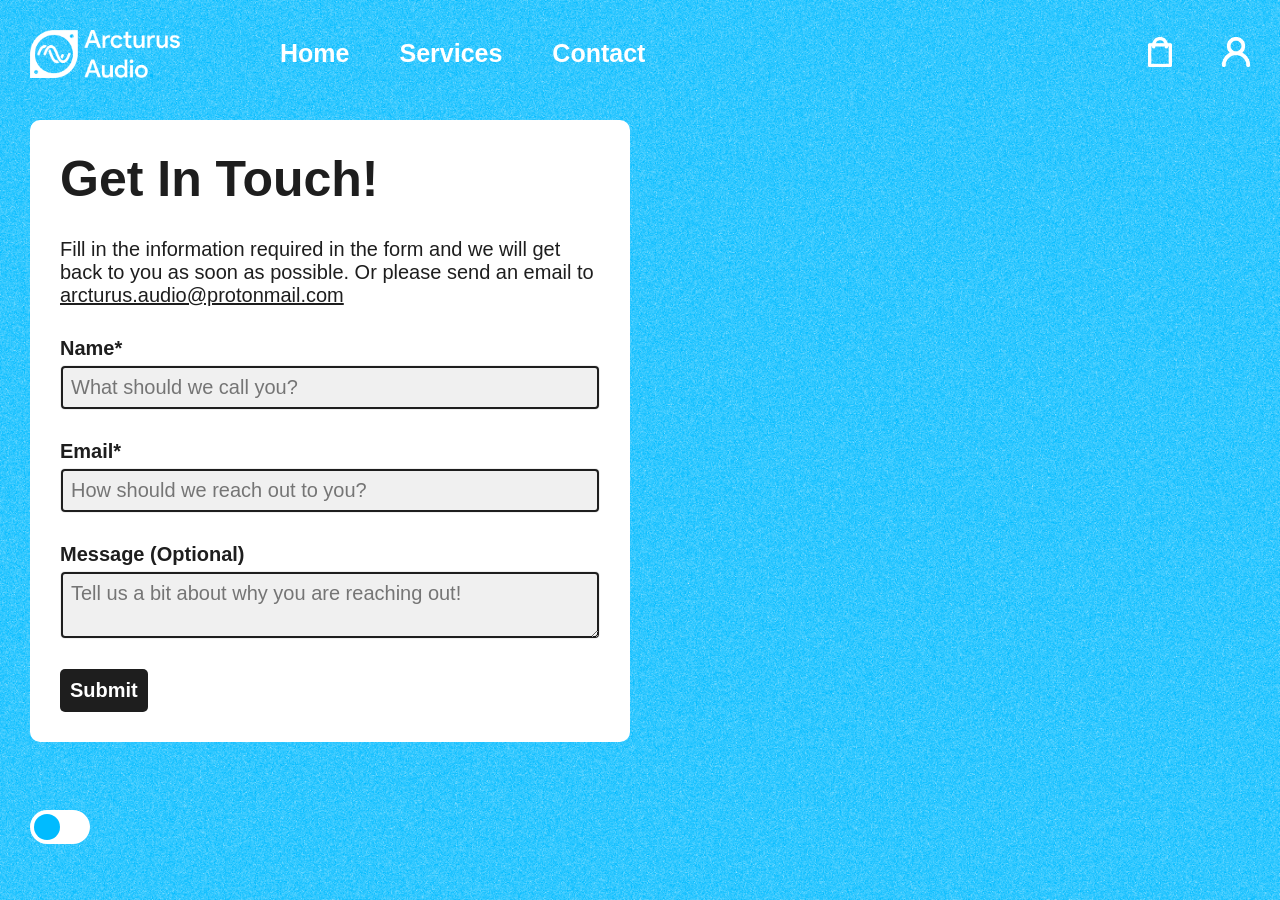
<file: contact.html>
<!DOCTYPE html>
<html>
<head>
  <meta charset="utf-8" />
  <link rel="icon" href="./assets/arcturus-audio-favicon.png" />
  <meta name="viewport" content="width=device-width, initial-scale=1" />
  <meta name="theme-color" content="#000000" />
  <title>Contact</title>
  <link href="https://fonts.cdnfonts.com/css/google-sans" rel="stylesheet">
  <link href="https://fonts.cdnfonts.com/css/sf-pro-display" rel="stylesheet">
  <link rel="stylesheet" href="./styles/contact.css"/>
  
  <!-- Matomo -->
  <script>
    var _paq = window._paq = window._paq || [];
    /* tracker methods like "setCustomDimension" should be called before "trackPageView" */
    _paq.push(['trackPageView']);
    _paq.push(['enableLinkTracking']);
    (function() {
      var u="https://arcturusaudio.matomo.cloud/";
      _paq.push(['setTrackerUrl', u+'matomo.php']);
      _paq.push(['setSiteId', '1']);
      var d=document, g=d.createElement('script'), s=d.getElementsByTagName('script')[0];
      g.async=true; g.src='//cdn.matomo.cloud/arcturusaudio.matomo.cloud/matomo.js'; s.parentNode.insertBefore(g,s);
    })();
  </script>
  <!-- End Matomo Code -->

</head>
<body>

  <!-- Background -->
  <div class="home-background"></div>

  <!-- Navigation Bar -->
  <header class="navigation-bar">

    <div class="logo-and-text">
        <img class="nav-logo" src="./assets/arcturus-audio-medium.png"/>

        <navnorm class="nav">
            <ul class="nav-list-group">
                <li class="nav-list-item"><a href="index.html">Home</a></li>
                <li class="nav-list-item"><a href="services.html">Services</a></li>
                <li class="nav-list-item"><a href="contact.html">Contact</a></li>
            </ul>
        </navnorm>
    </div>

    <icon class="nav-icon-group">
      <a href="#" class="shopping-logo-link">
        <img class="shopping-logo" id="shopping-logo" src="./assets/shopping-logo.png" alt="Shopping Logo"/>
      </a>
    
      <a href="#" class="user-logo-link">
        <img class="user-logo" id="user-logo" src="./assets/user-logo.png" alt="User Logo"/>
      </a>
    </icon>

    <nav role="navigation">
      <div id="menuToggle">
        <input type="checkbox" />
        <svg viewBox="0 0 32 32">
          <path class="line line-top-bottom" d="M27 10 13 10C10.8 10 9 8.2 9 6 9 3.5 10.8 2 13 2 15.2 2 17 3.8 17 6L17 26C17 28.2 18.8 30 21 30 23.2 30 25 28.2 25 26 25 23.8 23.2 22 21 22L7 22"></path>
          <path class="line" d="M7 16 27 16"></path>
        </svg>
          <div class="menu-list" id="menu">
            <img class="nav-logo-black" src="./assets/arcturus-audio-medium-black.png"/>
            <div class="menu-item"><a class="link" href="index.html">Home</a></div>
            <div class="menu-item"><a class="link" href="services.html">Services</a></div>
            <div class="menu-item"><a class="link" href="contact.html">Contact</a></div>
            <div class="menu-item"><a class="link" href="#">Cart</a></div>
            <div class="menu-item"><a class="link" href="#">My Account</a></div>
            <div class="menu-footer" id="menu-footer"></div>
            <div class="menu-text" id="menu-text">
              <p>We are here for you<br><a href="mailto:arcturus.audio@protonmail.com" style="color: #1e1e1e; text-decoration: underline;">arcturus.audio@protonmail.com</a></p>
            </div>
          </div>
      </div>
    </nav>
      
  </header>

  <!-- Error Box -->
  <div class="error-container">
    <div class="text-paragraph">
      <h2 class="error-title">Under Maintenance</h2>
      <p class="error-text">We are still under maintenance. Please contact us for further inquiries.</p>

      <a href="contact.html" class="button contact-button">Contact</a>
      <button class="button close-button" id="error-close">Close</button>
    </div>
  </div>




  <div class="content-container">

    <!-- Background Change Switch -->
    <div class="fixed-switch-container">
      <label class="switch">
        <input type="checkbox">
        <span class="slider round"></span>
      </label>
    </div>

    <!-- Contact Form -->
    <div class="modal">
      <form class="form">

        <div class="title-text">
          <p>Get In Touch!</p>
        </div>

        <div class="paragraph-text">
          <p>Fill in the information required in the form and we will get back to you as soon as possible. Or please send an email to <a href="mailto:arcturus.audio@protonmail.com" style="color: #1e1e1e; text-decoration: underline;">arcturus.audio@protonmail.com</a></p>
        </div>               

        <div class="customer-info--form">
          <div class="input_container">
            <label for="password_field" class="input_label">Name*</label>
            <input id="password_field" class="input_field" type="text" name="input-name" title="Input title" placeholder="What should we call you?">
          </div>
          <div class="input_container">
            <label for="password_field" class="input_label">Email*</label>
            <input id="password_field" class="input_field" type="text" name="input-name" title="Input title" placeholder="How should we reach out to you?">
          </div>
          <div class="input_container">
            <label for="message_field" class="input_label">Message (Optional)</label>
            <textarea id="message_field" class="input_field textarea_field" name="input-name" title="Input title" placeholder="Tell us a bit about why you are reaching out!"></textarea>
          </div>
        </div>
          <button class="submit--btn">Submit</button>
      </form>
    </div>
    
  </div>

  <!-- Background switcher -->
  <script>
    document.addEventListener('DOMContentLoaded', function () {
      var checkbox = document.querySelector('.fixed-switch-container input[type="checkbox"]');
      var homeBackground = document.querySelector('.home-background');
  
      checkbox.addEventListener('change', function () {
        if (checkbox.checked) {
          homeBackground.classList.add('dark-background');
        } else {
          homeBackground.classList.remove('dark-background');
        }
      });
    });
  </script>

  <script>
    // Get elements by their ID
    const shoppingLogo = document.getElementById('shopping-logo');
    const userLogo = document.getElementById('user-logo');
    const errorContainer = document.querySelector('.error-container');
    const closeButton = document.getElementById('error-close');

    // Function to show error container
    function showError() {
      errorContainer.style.display = 'block'; // Change display style to block to show it
    }

    // Function to hide error container
    function closeError() {
      errorContainer.style.display = 'none'; // Change display style to none to hide it
    }

    // Event listeners
    shoppingLogo.addEventListener('click', showError);
    userLogo.addEventListener('click', showError);
    closeButton.addEventListener('click', closeError);
  </script>


</body>
</html>
</file>
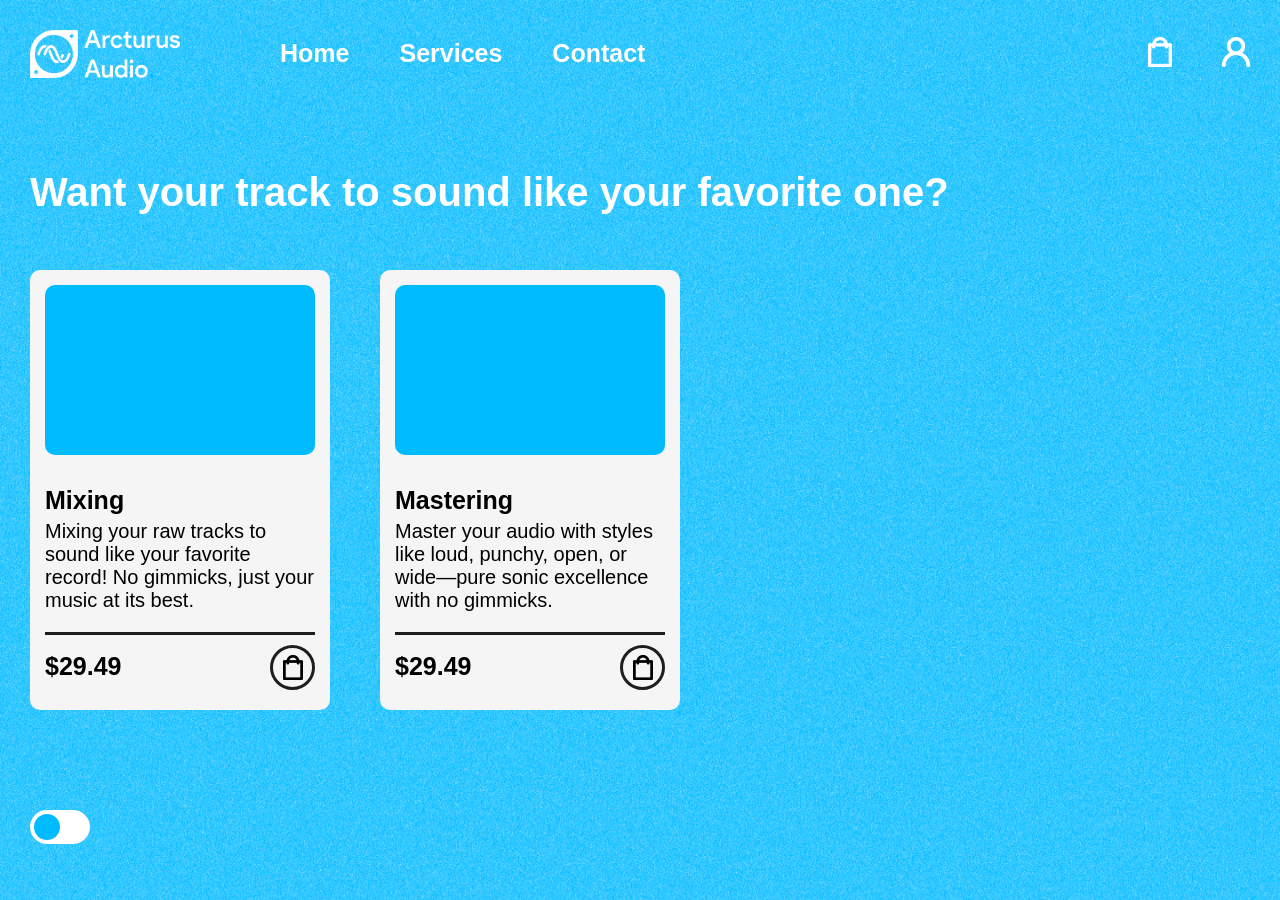
<file: services.html>
<!DOCTYPE html>
<html>
<head>
  <meta charset="utf-8" />
  <link rel="icon" href="./assets/arcturus-audio-favicon.png" />
  <meta name="viewport" content="width=device-width, initial-scale=1" />
  <meta name="theme-color" content="#000000" />
  <title>Services</title>
  <link href="https://fonts.cdnfonts.com/css/google-sans" rel="stylesheet">
  <link href="https://fonts.cdnfonts.com/css/sf-pro-display" rel="stylesheet">
  <link rel="stylesheet" href="./styles/services.css"/>

  <!-- Matomo -->
  <script>
    var _paq = window._paq = window._paq || [];
    /* tracker methods like "setCustomDimension" should be called before "trackPageView" */
    _paq.push(['trackPageView']);
    _paq.push(['enableLinkTracking']);
    (function() {
      var u="https://arcturusaudio.matomo.cloud/";
      _paq.push(['setTrackerUrl', u+'matomo.php']);
      _paq.push(['setSiteId', '1']);
      var d=document, g=d.createElement('script'), s=d.getElementsByTagName('script')[0];
      g.async=true; g.src='//cdn.matomo.cloud/arcturusaudio.matomo.cloud/matomo.js'; s.parentNode.insertBefore(g,s);
    })();
  </script>
  <!-- End Matomo Code -->

</head>
<body>

  <!-- Background -->
  <div class="home-background"></div>

  <!-- Navigation Bar -->
  <header class="navigation-bar">

    <div class="logo-and-text">
        <img class="nav-logo" src="./assets/arcturus-audio-medium.png"/>

        <navnorm class="nav">
            <ul class="nav-list-group">
                <li class="nav-list-item"><a href="index.html">Home</a></li>
                <li class="nav-list-item"><a href="services.html">Services</a></li>
                <li class="nav-list-item"><a href="contact.html">Contact</a></li>
            </ul>
        </navnorm>
    </div>

    <icon class="nav-icon-group">
      <a href="#" class="shopping-logo-link">
        <img class="shopping-logo" id="shopping-logo" src="./assets/shopping-logo.png" alt="Shopping Logo"/>
      </a>
    
      <a href="#" class="user-logo-link">
        <img class="user-logo" id="user-logo" src="./assets/user-logo.png" alt="User Logo"/>
      </a>
    </icon>

    <nav role="navigation">
      <div id="menuToggle">
        <input type="checkbox" />
        <svg viewBox="0 0 32 32">
          <path class="line line-top-bottom" d="M27 10 13 10C10.8 10 9 8.2 9 6 9 3.5 10.8 2 13 2 15.2 2 17 3.8 17 6L17 26C17 28.2 18.8 30 21 30 23.2 30 25 28.2 25 26 25 23.8 23.2 22 21 22L7 22"></path>
          <path class="line" d="M7 16 27 16"></path>
        </svg>
          <div class="menu-list" id="menu">
            <img class="nav-logo-black" src="./assets/arcturus-audio-medium-black.png"/>
            <div class="menu-item"><a class="link" href="index.html">Home</a></div>
            <div class="menu-item"><a class="link" href="services.html">Services</a></div>
            <div class="menu-item"><a class="link" href="contact.html">Contact</a></div>
            <div class="menu-item"><a class="link" href="#">Cart</a></div>
            <div class="menu-item"><a class="link" href="#">My Account</a></div>
            <div class="menu-footer" id="menu-footer"></div>
            <div class="menu-text" id="menu-text">
              <p>We are here for you<br><a href="mailto:arcturus.audio@protonmail.com" style="color: #1e1e1e; text-decoration: underline;">arcturus.audio@protonmail.com</a></p>
            </div>
          </div>
      </div>
    </nav>
      
  </header>

  <!-- Error Box -->
  <main class="error-container">
    <div class="text-paragraph">
      <h2 class="error-title">Under Maintenance</h2>
      <p class="error-text">We are still under maintenance. Please contact us for further inquiries.</p>

      <a href="contact.html" class="button contact-button">Contact</a>
      <button class="button close-button" id="error-close">Close</button>
    </div>
  </main>


  <!-- Main Container -->
  <div class="content-container">

    <!-- Background Change Switch -->
    <div class="fixed-switch-container">
      <label class="switch">
        <input type="checkbox">
        <span class="slider round"></span>
      </label>
    </div>
    
    <!-- Text Animation Container -->
    <div class="text-animation-container">
      <section class="animation">
        <div class="first"><div>Want your track to sound like your favorite one?</div></div>
        <div class="second"><div>Let us take your track to reach to it’s utmost potential!</div></div>
      </section>
    </div>

    <div class="cards">
      <!-- Mixing Card -->
      <div class="mixing-card">
        <div class="mixing-card-img"></div>
        <div class="mixing-card-info">
          <p class="mixing-text-title">Mixing </p>
          <p class="mixing-text-body">Mixing your raw tracks to sound like your favorite record! No gimmicks, just your music at its best.</p>
        </div>
        <div class="mixing-card-footer">
          <span class="mixing-text-title">$29.49</span>
          <div class="mixing-card-button">
            <img class="button-logo" src="./assets/shopping-logo-black.png" alt="Shopping Logo"/>
          </div>
        </div>
      </div>

      <!-- Mastering Card -->
      <div class="mastering-card">
        <div class="mastering-card-img"></div>
        <div class="mastering-card-info">
          <p class="mastering-text-title">Mastering </p>
          <p class="mastering-text-body">Master your audio with styles like loud, punchy, open, or wide—pure sonic excellence with no gimmicks.</p>
        </div>
        <div class="mastering-card-footer">
          <span class="mastering-text-title">$29.49</span>
          <div class="mastering-card-button">
            <img class="button-logo" src="./assets/shopping-logo-black.png" alt="Shopping Logo"/>
          </div>
        </div>
      </div>
    
    </div>

  </div>


  <!-- Background switcher -->
  <script>
    document.addEventListener('DOMContentLoaded', function () {
      var checkbox = document.querySelector('.fixed-switch-container input[type="checkbox"]');
      var homeBackground = document.querySelector('.home-background');

      checkbox.checked = false;
  
      checkbox.addEventListener('change', function () {
        if (checkbox.checked) {
          homeBackground.classList.add('dark-background');
        } else {
          homeBackground.classList.remove('dark-background');
        }
      });
    });
  </script>

  <script>document.addEventListener('scroll', function() {
    var scrollPosition = window.pageYOffset;
  
    var elements = document.querySelectorAll('.text-animation-container');
  
    elements.forEach(function(el) {
      var opacity = 1 - (scrollPosition / 100);
      el.style.opacity = opacity;
    });
  });
  </script>

<script>document.addEventListener('scroll', function() {
  var scrollPosition = window.pageYOffset;

  var elements = document.querySelectorAll('.mixing-card');

  elements.forEach(function(el) {
    var opacity = 1 - (scrollPosition / 400);
    el.style.opacity = opacity;
  });
});
</script>

<script>
  // Get elements by their ID
  const shoppingLogo = document.getElementById('shopping-logo');
  const userLogo = document.getElementById('user-logo');
  const errorContainer = document.querySelector('.error-container');
  const closeButton = document.getElementById('error-close');

  // Function to show error container
  function showError() {
    errorContainer.style.display = 'block'; // Change display style to block to show it
  }

  // Function to hide error container
  function closeError() {
    errorContainer.style.display = 'none'; // Change display style to none to hide it
  }

  // Event listeners
  shoppingLogo.addEventListener('click', showError);
  userLogo.addEventListener('click', showError);
  closeButton.addEventListener('click', closeError);
</script>


</body>
</html>
</file>
<file: styles/contact.css>
html {
	font-size:100%;
}

* {
	margin: 0;
	padding: 0;
  box-sizing: border-box;
}

body {
  display: flex;
}

.home-background {
  width: 100vw;
  height: 200vh;
  position: fixed;
  background-size: 100% 100%;
  background-image: url('../assets/background-light.png');
  z-index: -1; /* Ensure the original background is behind the pseudo-element */
}

.home-background::after {
  content: '';
  position: absolute;
  top: 0;
  left: 0;
  right: 0;
  bottom: 0;
  background-image: url('../assets/background-dark.png');
  background-size: 100% 100%;
  background-repeat: no-repeat;
  opacity: 0;
  transition: opacity 0.5s ease;
  pointer-events: none;
  z-index: -2; /* Place it below the content but above the original background */
}




/* Nav bar*/
.navigation-bar {
  display: flex;
  width: 100%;
  position: fixed;
  position: fixed; /* Keep it fixed on the top */
  top: 0; /* Align to the top */
  left: 0; /* Align to the left side */
  right: 0; /* Align to the right side */
  max-width: 1440px;
  align-items: center;
  justify-content: space-between;
  margin: 0 auto;
  padding: 30px 30px;
  z-index: 5;
}

.logo-and-text {
  display: flex;
  align-items: center;
  column-gap: 100px;
}

/* Nav logo */
.nav-logo {
  width: 150px;
  height: auto;
  display: block;
}

ul {
  display: flex;
  list-style: none;
}

.nav-list-group {
  display: flex;
  column-gap: 50px;
}

.nav-list-item {
  font-size: 25px;
  font-weight: 600;
  font-family: 'SF Pro Display', sans-serif;
}

a {
  color: #ffffff;
  position: relative;
  text-decoration: none;
}

.nav-list-item a::before {
  content: '';
  position: absolute;
  width: 100%;
  height: 3px;
  border-radius: 5px;
  background-color: #fff;
  bottom: -2px;
  left: 0;
  transform-origin: right;
  transform: scaleX(0);
  transition: transform .05s ease-in;
  transition: transform .2s ease-out;
}

.nav-list-item a:hover::before {
  transform-origin: left;
  transform: scaleX(1);
}

.navigation-bar .nav-icon-group a .shopping-logo,
.navigation-bar .nav-icon-group a .user-logo {
  width: auto;
  height: 30px;
  transition: transform 0.05s ease;
}

/* Hover effect for both logos */
.navigation-bar .nav-icon-group a:hover .shopping-logo,
.navigation-bar .nav-icon-group a:hover .user-logo {
  transform: scale(1.5);
}

.nav-icon-group {
  display: flex;
  column-gap: 50px;
  align-items: center;
}






/* Mobile Nav Bar */
.link {
  text-decoration: none;
  color: #1E1E1E;
  opacity:1;
  font-family: 'SF Pro Display', sans-serif;
  font-weight: 600;
  font-size: 20px;
  transition: 200ms;
}

.link::before {
  content: '';
  position: absolute;
  width: 100%;
  height: 2px;
  border-radius: 5px;
  background-color: #000;
  bottom: -2px;
  left: 0;
  transform-origin: right;
  transform: scaleX(0);
  transition: transform .05s ease-in;
  transition: transform .2s ease-out;
}

.link:hover::before {
  transform-origin: left;
  transform: scaleX(1);
}

.shopping-logo-mob, .user-logo-mob {
  width: auto;
  height: 20px;
}

.menu-list {
  padding: 0;
  list-style-type: none;
}

nav {
  display: none;
  z-index: 10;
}

.nav-logo-black {
  padding-top: 60px;
  padding-bottom: 30px;
  width: 150px;
  height: auto;
  display: block;
}

.menu-text {
  color: #1E1E1E;
  font-family: 'SF Pro Display', sans-serif;
  font-weight: 500;
  font-size: 20px;
  padding-bottom: 20px;
}

.menu-footer {
  margin-top: 20px;
  margin-bottom: 20px;
  width: 100%;
  display: flex;
  justify-content: space-between;
  align-items: center;
  padding-top: 10px;
  border-top: 2px solid #a7a7a7;
 }

#menuToggle {
  display: flex;
  flex-direction: column;
  justify-content: center;
  align-items: flex-end;
  position: relative;
  user-select: none;
}

#menuToggle input
{
  display: flex;
  width: 40px;
  height: 32px;
  position: absolute;
  cursor: pointer;
  opacity: 0;
  z-index: 3;
}

#menuToggle svg {
  height: 3em;
  transition: transform 600ms cubic-bezier(0.4, 0, 0.2, 1);
  z-index: 2;
}

.line, .line-top-bottom {
  fill: none;
  stroke: white; /* default color */
  stroke-linecap: round;
  stroke-linejoin: round;
  stroke-width: 3;
  transition: stroke 600ms cubic-bezier(0.4, 0, 0.2, 1), stroke-dasharray 600ms cubic-bezier(0.4, 0, 0.2, 1), stroke-dashoffset 600ms cubic-bezier(0.4, 0, 0.2, 1);
}

.line-top-bottom {
  stroke-dasharray: 12 63;
}

#menuToggle input:checked ~ svg .line,
#menuToggle input:checked ~ svg .line-top-bottom {
  stroke: black;
}

#menuToggle input:checked ~ svg {
  transform: rotate(-45deg);
}

#menuToggle input:checked ~ svg .line-top-bottom {
  stroke-dasharray: 20 300;
  stroke-dashoffset: -32.42;
}


#menu
{
  position: absolute;
  width: 100vw;
  height: fit-content;
  margin: 300px -20px 0 100px;
  padding: 20px;
  border-radius: 30px;
  background-color: #ffffff;
  transform-origin: 0% 0%;
  transform: translateY(-100%);
  transition: transform 0.5s cubic-bezier(0.77,0.2,0.05,1.0);
}

.menu-item
{
  padding: 10px 0;
  transition-delay: 2s;
}

#menuToggle input:checked ~ .menu-list
{
  transform: none;
  z-index: 1;
}






/* Error Message Box */
.error-container {
  display: none;
  position: fixed;
  top: 20vh;
  left: 50%;
  transform: translateX(-50%);
  max-width: 300px; 
  padding: 20px;
  background-color: white;
  border-radius: 10px;
  border: 5px solid #1e1e1e;
  box-shadow: 0 0 10px rgba(0, 0, 0, 0.1); 
  text-align: center; 
  z-index: 10;
  overflow: hidden;
}

.error-title {
  font-size: 20px;
  font-weight: 900;
  color: #000;
  font-family: 'Product Sans', sans-serif;
  text-align: center;
  margin: 10px 0;
  word-wrap: break-word;
}

.error-text {
  font-size: 20px;
  font-weight: 500;
  color: #000;
  font-family: 'Product Sans', sans-serif;
  text-align: center;
  margin: 10px 0;
  word-wrap: break-word;
}
  
  /* Generic button styles */
.button {
  padding: 10px 20px;
  border-radius: 5px;
  border: none;
  font-family: 'Product Sans', sans-serif;
  font-size: 20px;
  color: white;
  cursor: pointer;
  transition: background-color 0.3s;
  text-decoration: none; 
  display: inline-block; 
  text-align: center; 
  background-color: #00BBFF;
}
  
.button:hover {
  background-color: #00000099; 
}
  
.contact-button {
  display: inline-block;
  background-color: #00BBFF; 
  margin-top: 20px;
}

.close-button {
  display: inline-block;
  background-color: #1e1e1e; 
  margin-top: 20px;
}










 /* Switch for background theme */
.fixed-switch-container {
  position: fixed;
  top: 90%;
  z-index: 100;
}

 /* The switch - the box around the slider */
.switch {
  position: relative;
  display: inline-block;
  width: 60px;
  height: 34px;
  z-index: 100;
}

/* Hide default HTML checkbox */
.switch input {
  opacity: 0;
  width: 0;
  height: 0;
}

/* The slider */
.slider {
  position: absolute;
  cursor: pointer;
  top: 0;
  left: 0;
  right: 0;
  bottom: 0;
  background-color: #ffffff;
  -webkit-transition: .4s;
  transition: .4s;
}

.slider:before {
  position: absolute;
  content: "";
  height: 26px;
  width: 26px;
  left: 4px;
  bottom: 4px;
  background-color: #00bbff;
  -webkit-transition: .4s;
  transition: .4s;
}

input:checked + .slider {
  background-color: #ffffff;
}

input:focus + .slider {
  box-shadow: 0 0 1px #ffffff;
}

.home-background.dark-background::after {
  opacity: 1;
}

input:checked + .slider:before {
  -webkit-transform: translateX(26px);
  -ms-transform: translateX(26px);
  transform: translateX(26px);
  background-color: #210057;
}

/* Rounded sliders */
.slider.round {
  border-radius: 34px;
}

.slider.round:before {
  border-radius: 50%;
}







.content-container {
  display: flex;
  max-width: 1440px;
  width: 100%;
  margin: 0 auto;
  flex-direction: column;
  margin-top: 100px;
  padding: 20px 30px;
}


 /* Contact Form */
.modal {
  width: 600px;
  height: fit-content;
  background: #FFFFFF;
  border-radius: 10px;
}

.form {
  display: flex;
  flex-direction: column;
  padding: 30px;
}

.title-text {
  font-size: 50px;
  color: #1e1e1e;
  font-family: 'Product Sans', sans-serif;
  font-weight: 900;
}

.paragraph-text {
  font-size: 20px;
  width: 100%;
  color: #1e1e1e;
  padding-top: 30px;
  font-family: 'Product Sans', sans-serif;
}

.customer-info--form {
  display: flex;
  flex-direction: column;
  gap: 30px;
  padding-top: 30px;
}

.input_container {
  display: flex;
  flex-direction: column;
  gap: 5px;
}

.input_label {
  font-size: 20px;
  color: #1e1e1e;
  font-family: 'Product Sans', sans-serif;
  font-weight: 700;
}

.input_field, .textarea_field {
  width: 100%;
  padding: 10px;
  border-radius: 5px;
  font-family: 'Product Sans', sans-serif;
  font-size: 20px;
  outline: none;
  background-color: #f0f0f0;
  border: 1px solid #1e1e1e00;
  /* box-shadow: 0px 0px 0px 2px #f1f1f1, 0px 0px 0px 4px #1e1e1e; */
  box-shadow: inset 0px 0px 0px 2px #1e1e1e;
  transition: all 0.1s cubic-bezier(0.15, 0.83, 0.66, 1);
}

.textarea_field {
  height: auto; 
  min-height: 50px; 
  resize: vertical;
  overflow-y: hidden;
}

.input_field:focus, .textarea_field:focus {
  border: 1px solid transparent;
  box-shadow: inset 0px 0px 0px 4px #242424;
  background-color: transparent;
}

.submit--btn {
  height: fit-content;
  width: fit-content;
  border-radius: 5px;
  margin-top: 30px;
  padding: 10px;
  border: 0;
  outline: none;
  color: #ffffff;
  font-size: 20px;
  font-family: 'Product Sans', sans-serif;
  font-weight: 700;
  background: #1e1e1e;
  box-shadow: 0px 0px 0px 0px #FFFFFF, 0px 0px 0px 0px #1e1e1e;
  transition: all 0.1s cubic-bezier(0.15, 0.83, 0.66, 1);
}

.submit--btn:hover {
  box-shadow: 0px 0px 0px 2px #FFFFFF, 0px 0px 0px 4px #1e1e1e;
}




@media (max-width: 1100px) and (min-width: 768px) {
  /* Adjust navigation bar padding */
  .navigation-bar {
    padding: 20px 30px;
    justify-content: space-between;
  }

  .logo-and-text {
    flex: 0 1 auto;
    justify-content: flex-start;
  }

  .nav-logo {
    width: 120px; 
  }

  .nav-list-group {
    flex: 1 0 auto;
    justify-content: center;
  }

  /* Adjust font size for navigation items */
  .nav-list-item {
    font-size: 20px; /* Smaller font size */
  }

  .nav-list-item a::before {
    height: 2px;
  }

  .navigation-bar .nav-icon-group a .shopping-logo,
  .navigation-bar .nav-icon-group a .user-logo {
    height: 20px;
  }

  .nav-icon-group {
    flex: 0 1 auto;
    justify-content: flex-end;
    column-gap: 30px;
  }
  

  /* Adjust content-container padding */
  .content-container {
    padding: 20px 50px;
  }

  .modal {
    align-self: center;
  }

  /* Adjust motto text font size */
  .text-animation-container {
    font-size: calc(0.5rem + 2vw);
  }


  /* Adjust switch container position */
  .fixed-switch-container {
    top: 90%;
  }
}

@media (max-width: 768px) {

  .navigation-bar {
    padding: 20px;
    justify-content: space-between;
  }

  .nav-list-group {
      display: none;
      flex-direction: column;
      width: 100%; 
      position: absolute;
      top: 0;
      left: 0;
      background: #000;
  }

  nav {
    display: flex;
  }

  .nav-icon-group {
    display: none;
  }

  .form {
    padding: 20px;
  }

  .modal {
    align-self: center;
    width: 400px;
  }

  .fixed-switch-container {
    transform: scale(0.75);
  }

  .title-text {
    font-size: 30px;
  }
  
  .paragraph-text {
    font-size: 15px;
    font-weight: 600;
  }
  
  
  .input_label {
    font-size: 15px;
  }
  
  .input_field, .textarea_field {
    font-size: 15px;
  }
  
  .submit--btn {
    font-size: 15px;
  }
}
</file>
<file: styles/services.css>
html {
	font-size:100%;
}

* {
	margin: 0;
	padding: 0;
  box-sizing: border-box;
}

body {
  display: flex;
  flex-direction: column;
  position: relative;
  min-height: 100vh;
}

.home-background {
  width: 100vw;
  height: 200vh;
  position: fixed;
  background-size: 100% 100%;
  background-image: url('../assets/background-light.png');
  z-index: -1; /* Ensure the original background is behind the pseudo-element */
}

.home-background::after {
  content: '';
  position: absolute;
  top: 0;
  left: 0;
  right: 0;
  bottom: 0;
  background-image: url('../assets/background-dark.png');
  background-size: 100% 100%;
  background-repeat: no-repeat;
  opacity: 0;
  transition: opacity 0.5s ease;
  pointer-events: none;
  z-index: -2; /* Place it below the content but above the original background */
}




/* Nav bar*/
.navigation-bar {
  display: flex;
  width: 100%;
  position: fixed;
  position: fixed; /* Keep it fixed on the top */
  top: 0; /* Align to the top */
  left: 0; /* Align to the left side */
  right: 0; /* Align to the right side */
  max-width: 1440px;
  align-items: center;
  justify-content: space-between;
  margin: 0 auto;
  padding: 30px 30px;
  z-index: 5;
}

.logo-and-text {
  display: flex;
  align-items: center;
  column-gap: 100px;
}

/* Nav logo */
.nav-logo {
  width: 150px;
  height: auto;
  display: block;
}

ul {
  display: flex;
  list-style: none;
}

.nav-list-group {
  display: flex;
  column-gap: 50px;
}

.nav-list-item {
  font-size: 25px;
  font-weight: 600;
  font-family: 'SF Pro Display', sans-serif;
}

a {
  color: #ffffff;
  position: relative;
  text-decoration: none;
}

.nav-list-item a::before {
  content: '';
  position: absolute;
  width: 100%;
  height: 3px;
  border-radius: 5px;
  background-color: #fff;
  bottom: -2px;
  left: 0;
  transform-origin: right;
  transform: scaleX(0);
  transition: transform .05s ease-in;
  transition: transform .2s ease-out;
}

.nav-list-item a:hover::before {
  transform-origin: left;
  transform: scaleX(1);
}

.navigation-bar .nav-icon-group a .shopping-logo,
.navigation-bar .nav-icon-group a .user-logo {
  width: auto;
  height: 30px;
  transition: transform 0.05s ease;
}

/* Hover effect for both logos */
.navigation-bar .nav-icon-group a:hover .shopping-logo,
.navigation-bar .nav-icon-group a:hover .user-logo {
  transform: scale(1.5);
}

.nav-icon-group {
  display: flex;
  column-gap: 50px;
  align-items: center;
}





/* Mobile Nav Bar */
.link {
  text-decoration: none;
  color: #1E1E1E;
  opacity:1;
  font-family: 'SF Pro Display', sans-serif;
  font-weight: 600;
  font-size: 20px;
  transition: 200ms;
}

.link::before {
  content: '';
  position: absolute;
  width: 100%;
  height: 2px;
  border-radius: 5px;
  background-color: #000;
  bottom: -2px;
  left: 0;
  transform-origin: right;
  transform: scaleX(0);
  transition: transform .05s ease-in;
  transition: transform .2s ease-out;
}

.link:hover::before {
  transform-origin: left;
  transform: scaleX(1);
}

.shopping-logo-mob, .user-logo-mob {
  width: auto;
  height: 20px;
}


.menu-list {
  padding: 0;
  list-style-type: none;
}

nav {
  display: none;
  z-index: 10;
}

.nav-logo-black {
  padding-top: 60px;
  padding-bottom: 30px;
  width: 150px;
  height: auto;
  display: block;
}

.menu-text {
  color: #1E1E1E;
  font-family: 'SF Pro Display', sans-serif;
  font-weight: 500;
  font-size: 20px;
  padding-bottom: 20px;
}

.menu-footer {
  margin-top: 20px;
  margin-bottom: 20px;
  width: 100%;
  display: flex;
  justify-content: space-between;
  align-items: center;
  padding-top: 10px;
  border-top: 2px solid #a7a7a7;
 }

#menuToggle {
  display: flex;
  flex-direction: column;
  justify-content: center;
  align-items: flex-end;
  position: relative;
  user-select: none;
}

#menuToggle input
{
  display: flex;
  width: 40px;
  height: 32px;
  position: absolute;
  cursor: pointer;
  opacity: 0;
  z-index: 3;
}

#menuToggle svg {
  height: 3em;
  transition: transform 600ms cubic-bezier(0.4, 0, 0.2, 1);
  z-index: 2;
}


.line, .line-top-bottom {
  fill: none;
  stroke: white; /* default color */
  stroke-linecap: round;
  stroke-linejoin: round;
  stroke-width: 3;
  transition: stroke 600ms cubic-bezier(0.4, 0, 0.2, 1), stroke-dasharray 600ms cubic-bezier(0.4, 0, 0.2, 1), stroke-dashoffset 600ms cubic-bezier(0.4, 0, 0.2, 1);
}

.line-top-bottom {
  stroke-dasharray: 12 63;
}

#menuToggle input:checked ~ svg .line,
#menuToggle input:checked ~ svg .line-top-bottom {
  stroke: black;
}

#menuToggle input:checked ~ svg {
  transform: rotate(-45deg);
}

#menuToggle input:checked ~ svg .line-top-bottom {
  stroke-dasharray: 20 300;
  stroke-dashoffset: -32.42;
}

#menu
{
  position: absolute;
  width: 100vw;
  height: fit-content;
  margin: 300px -20px 0 100px;
  padding: 20px;
  border-radius: 30px;
  background-color: #ffffff;
  transform-origin: 0% 0%;
  transform: translateY(-100%);
  transition: transform 0.5s cubic-bezier(0.77,0.2,0.05,1.0);
}

.menu-item
{
  padding: 10px 0;
  transition-delay: 2s;
}

#menuToggle input:checked ~ .menu-list
{
  transform: none;
  z-index: 1;
}






 /* Switch for background theme */
 .fixed-switch-container {
  position: fixed;
  top: 90%;
  z-index: 100;
}

 /* The switch - the box around the slider */
.switch {
  position: relative;
  display: inline-block;
  width: 60px;
  height: 34px;
  z-index: 100;
}

/* Hide default HTML checkbox */
.switch input {
  opacity: 0;
  width: 0;
  height: 0;
}

/* The slider */
.slider {
  position: absolute;
  cursor: pointer;
  top: 0;
  left: 0;
  right: 0;
  bottom: 0;
  background-color: #ffffff;
  -webkit-transition: .4s;
  transition: .4s;
}

.slider:before {
  position: absolute;
  content: "";
  height: 26px;
  width: 26px;
  left: 4px;
  bottom: 4px;
  background-color: #00bbff;
  -webkit-transition: .4s;
  transition: .4s;
}

input:checked + .slider {
  background-color: #ffffff;
}

input:focus + .slider {
  box-shadow: 0 0 1px #ffffff;
}

.home-background.dark-background::after {
  opacity: 1;
}

input:checked + .slider:before {
  -webkit-transform: translateX(26px);
  -ms-transform: translateX(26px);
  transform: translateX(26px);
  background-color: #210057;
}

/* Rounded sliders */
.slider.round {
  border-radius: 34px;
}

.slider.round:before {
  border-radius: 50%;
}







.content-container {
  display: flex;
  max-width: 1440px;
  width: 100%;
  margin: 0 auto;
  flex-direction: column;
  padding: 20px 30px;
  
}

.text-animation-container {
  width: auto;
  height: auto;
  position: relative;
  text-align: left;
  margin-top: 150px;
  font-size: 40px;
  font-weight: 700;
  color: #ffffff;
  font-family: 'Product Sans', sans-serif;
  white-space: nowrap;
}

.animation {
  height:50px;
  overflow:hidden;
}

.animation > div > div {
  height:45px;
  margin-bottom: 45px;
  display:inline-block;
}

.animation div:first-child {
  animation: text-animation 8s infinite;
}

@keyframes text-animation {
  0% {margin-top: 0;}
  25% {margin-top: 0;}
  50% {margin-top: -5.62rem;}
  75% {margin-top: -5.62rem;}
  100% {margin-top: 0;}
}




/* Error Message Box */
.error-container {
  display: none;
  position: fixed;
  top: 20vh;
  left: 50%;
  transform: translateX(-50%);
  max-width: 300px; 
  padding: 20px;
  background-color: white;
  border-radius: 10px;
  border: 5px solid #1e1e1e;
  box-shadow: 0 0 10px rgba(0, 0, 0, 0.1); 
  text-align: center; 
  z-index: 10;
  overflow: hidden;
}

.error-title {
  font-size: 20px;
  font-weight: 900;
  color: #000;
  font-family: 'Product Sans', sans-serif;
  text-align: center;
  margin: 10px 0;
  word-wrap: break-word;
}

.error-text {
  font-size: 20px;
  font-weight: 500;
  color: #000;
  font-family: 'Product Sans', sans-serif;
  text-align: center;
  margin: 10px 0;
  word-wrap: break-word;
}
  
  /* Generic button styles */
.button {
  padding: 10px 20px;
  border-radius: 5px;
  border: none;
  font-family: 'Product Sans', sans-serif;
  font-size: 20px;
  color: white;
  cursor: pointer;
  transition: background-color 0.3s;
  text-decoration: none; 
  display: inline-block; 
  text-align: center; 
  background-color: #00BBFF;
}
  
.button:hover {
  background-color: #00000099; 
}
  
.contact-button {
  display: inline-block;
  background-color: #00BBFF; 
  margin-top: 20px;
}

.close-button {
  display: inline-block;
  background-color: #1e1e1e; 
  margin-top: 20px;
}







.cards {
  display: flex; 
  flex-direction: row; 
  align-items: flex-start;
  column-gap: 50px;
  margin-bottom: 30px;
}


.mixing-card {
  width: 300px;
  height: 440px;
  margin-top: 50px;
  padding: 15px;
  background: #f5f5f5;
  position: relative;
  overflow: visible;
  border-radius: 10px;
 }
 
 .mixing-card-img {
  background-color: #00BBFF;
  height: 170px;
  width: 100%;
  border-radius: 10px;
  transition: .3s ease;
 }
 
 .mixing-card-info {
  padding-top: 10%;
 }
 
 .mixing-card-footer {
  width: 100%;
  display: flex;
  justify-content: space-between;
  align-items: center;
  padding-top: 10px;
  border-top: 3px solid #1e1e1e;
 }
 
 /*Text*/
 .mixing-text-title {
  font-weight: 900;
  font-family: 'Product Sans', sans-serif;
  font-size: 25px;
  line-height: 1.5;
 }
 
 .mixing-text-body {
  font-family: 'Product Sans', sans-serif;
  font-size: 20px;
  padding-bottom: 20px;
 }
 
 /*Button*/
 .mixing-card-button {
  border: 3px solid #1e1e1e;
  display: flex;
  padding: 7px;
  cursor: pointer;
  border-radius: 60px;
  transition: .1s ease-in-out;
  width: 45px;
  height: 45px;
  justify-content: center; /* Centers items horizontally in the container */
  align-items: center; /* Centers items vertically in the container */
}

.button-logo {
  height: auto;
  width: 20px;
 }
 
 /*Hover*/
 .mixing-card-img:hover {
  transform: translateY(-25%);
 }
 
 .mixing-card-button:hover {
  border: 3px solid #1e1e1e;
  background-color: #dadada;
 } 



 .mastering-card {
  width: 300px;
  height: 440px;
  margin-top: 50px;
  padding: 15px;
  background: #f5f5f5;
  position: relative;
  overflow: visible;
  border-radius: 10px;
 }
 
 .mastering-card-img {
  background-color: #00BBFF;
  height: 170px;
  width: 100%;
  border-radius: 10px;
  transition: .3s ease;
 }
 
 .mastering-card-info {
  padding-top: 10%;
 }
 
 .mastering-card-footer {
  width: 100%;
  display: flex;
  justify-content: space-between;
  align-items: center;
  padding-top: 10px;
  border-top: 3px solid #1e1e1e;
 }
 
 /*Text*/
 .mastering-text-title {
  font-weight: 900;
  font-family: 'Product Sans', sans-serif;
  font-size: 25px;
  line-height: 1.5;
 }
 
 .mastering-text-body {
  font-family: 'Product Sans', sans-serif;
  font-size: 20px;
  padding-bottom: 20px;
 }
 
 /*Button*/
 .mastering-card-button {
  border: 3px solid #1e1e1e;
  display: flex;
  padding: 7px;
  cursor: pointer;
  border-radius: 60px;
  transition: .1s ease-in-out;
  width: 45px;
  height: 45px;
  justify-content: center; /* Centers items horizontally in the container */
  align-items: center; /* Centers items vertically in the container */
 }
 
 /*Hover*/
 .mastering-card-img:hover {
  transform: translateY(-25%);
 }
 
 .mastering-card-button:hover {
  border: 3px solid #1e1e1e;
  background-color: #dadada;
 } 







 

 .fixed-switch-container {
  position: fixed;
  top: 90%;
  z-index: 100;
}

 /* The switch - the box around the slider */
.switch {
  position: relative;
  display: inline-block;
  width: 60px;
  height: 34px;
}

/* Hide default HTML checkbox */
.switch input {
  opacity: 0;
  width: 0;
  height: 0;
}

/* The slider */
.slider {
  position: absolute;
  cursor: pointer;
  top: 0;
  left: 0;
  right: 0;
  bottom: 0;
  background-color: #ffffff;
  -webkit-transition: .4s;
  transition: .4s;
}

.slider:before {
  position: absolute;
  content: "";
  height: 26px;
  width: 26px;
  left: 4px;
  bottom: 4px;
  background-color: #00bbff;
  -webkit-transition: .4s;
  transition: .4s;
}

input:checked + .slider {
  background-color: #ffffff;
}

input:focus + .slider {
  box-shadow: 0 0 1px #ffffff;
}

.home-background.dark-background::after {
  opacity: 1;
}

input:checked + .slider:before {
  -webkit-transform: translateX(26px);
  -ms-transform: translateX(26px);
  transform: translateX(26px);
  background-color: #210057;
}

/* Rounded sliders */
.slider.round {
  border-radius: 34px;
}

.slider.round:before {
  border-radius: 50%;
}







@media (max-width: 1100px) and (min-width: 768px) {
  /* Adjust navigation bar padding */
  .navigation-bar {
    padding: 20px 30px;
    justify-content: space-between;
  }

  .logo-and-text {
    flex: 0 1 auto;
    justify-content: flex-start;
  }

  .nav-logo {
    width: 120px; 
  }

  .nav-list-group {
    flex: 1 0 auto;
    justify-content: center;
  }

  /* Adjust font size for navigation items */
  .nav-list-item {
    font-size: 20px; /* Smaller font size */
  }

  .nav-list-item a::before {
    height: 2px;
  }

  .navigation-bar .nav-icon-group a .shopping-logo,
  .navigation-bar .nav-icon-group a .user-logo {
    height: 20px;
  }

  .nav-icon-group {
    flex: 0 1 auto;
    justify-content: flex-end;
    column-gap: 30px;
  }
  

  /* Adjust content-container padding */
  .content-container {
    padding: 20px 50px;
  }


  /* Adjust motto text font size */
  .text-animation-container {
    font-size: calc(0.5rem + 2vw);
  }


  /* Adjust switch container position */
  .fixed-switch-container {
    top: 90%;
  }
}

@media (max-width: 768px) {

  .navigation-bar {
    padding: 20px;
    justify-content: space-between;
  }

  .nav-list-group {
      display: none;
      flex-direction: column;
      width: 100%; 
      position: absolute;
      top: 0;
      left: 0;
      background: #000;
  }

  nav {
    display: flex;
  }

  .nav-icon-group {
    display: none;
  }

  .text-animation-container {
    text-align: center;
    font-size: 17px;
  }

  .cards {
    display: flex; 
    flex-direction: column; 
    align-items: center;
  }


  .fixed-switch-container {
    transform: scale(0.75);
  }

}
</file>
